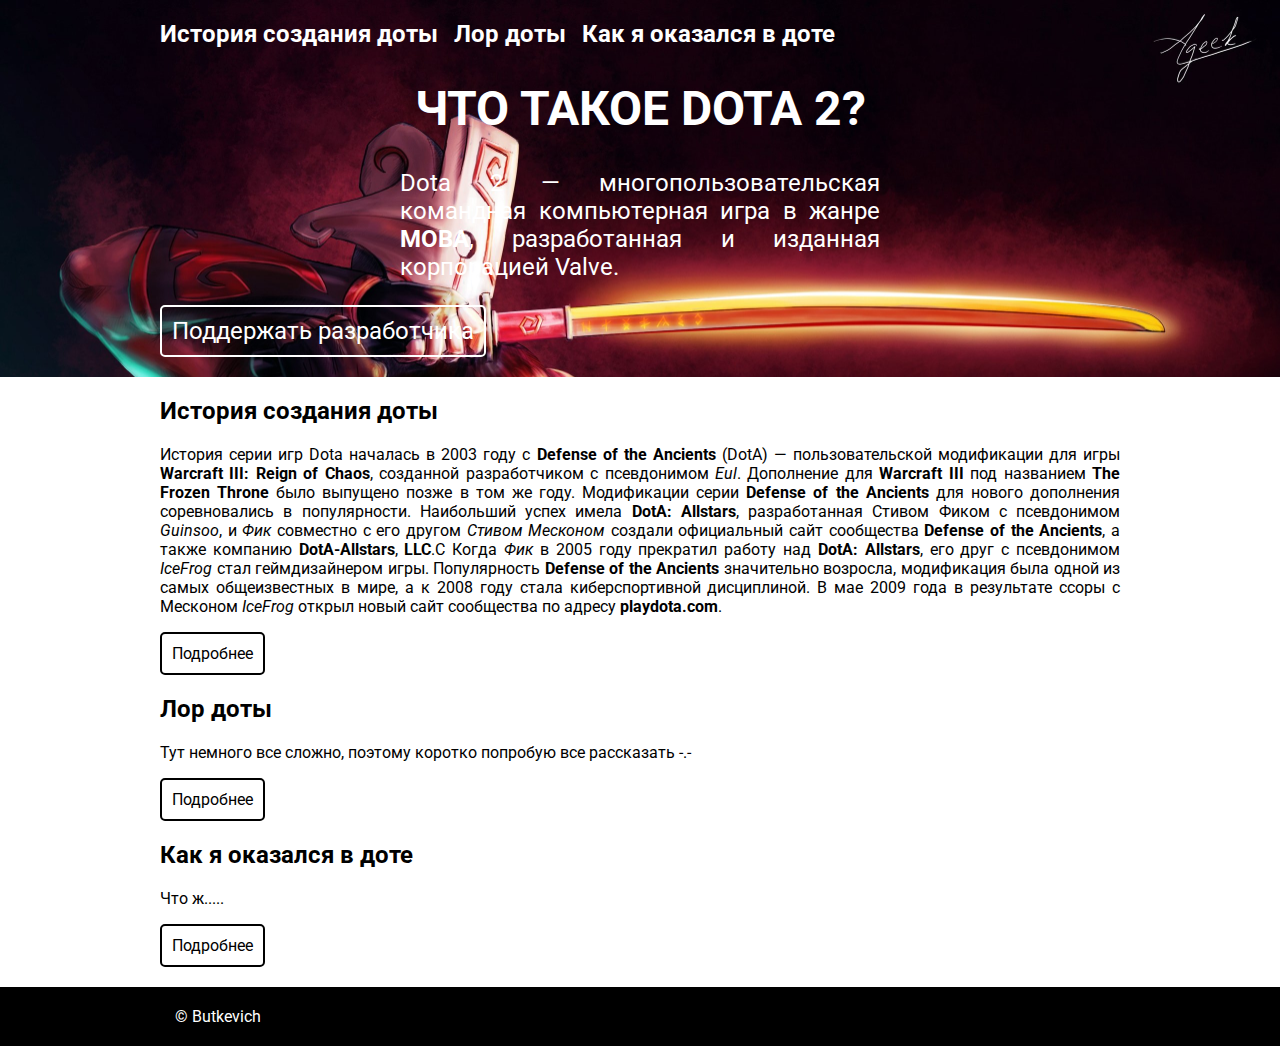
<file: index.html>
<!DOCTYPE html>
<html lang="ru">

<head>
    <meta charset="utf-8">
    <title>Dota 2</title>
    <link rel="preconnect" href="https://fonts.googleapis.com">
    <link rel="preconnect" href="https://fonts.gstatic.com" crossorigin>
    <link href="https://fonts.googleapis.com/css2?family=Roboto:wght@400;700&display=swap" rel="stylesheet">
    <link rel="stylesheet" href="style.css">
</head>

<body>
    <header class="header">
        <div class="container">
            <nav class="main-menu">
                <ul>
                    <li><a href="about.html">История создания доты</a></li>
                    <li><a href="skills.html">Лор доты</a></li>
                    <li><a href="technologies.html">Как я оказался в доте</a></li>
                </ul>
            </nav>
            <div>
                <h1 class="text-center text-upper">Что такое Dota 2?</h1>
                <p class="w-50 mx-auto">
                    Dota 2 — многопользовательская командная компьютерная игра в жанре <b>MOBA</b>, разработанная и изданная корпорацией Valve.
                </p>
                <a class="btn btn-white" href="danik090342@gmai.com">Поддержать разработчика</a>
            </div>
        </div>
    </header>

    <main>
        <div class="container">
            <section id="about">
                <h2>История создания доты</h2>
                
                <p>
                    История серии игр Dota началась в 2003 году с <b>Defense of the Ancients</b> (DotA) — пользовательской модификации для игры <strong>Warcraft III: Reign of Chaos</strong>, созданной разработчиком с псевдонимом <cite>Eul</cite>. Дополнение для <b>Warcraft III</b> под названием <strong>The Frozen Throne</strong> было выпущено позже в том же году. Модификации серии <strong>Defense of the Ancients</strong> для нового дополнения соревновались в популярности. Наибольший успех имела <strong>DotA: Allstars</strong>, разработанная Стивом Фиком с псевдонимом <cite>Guinsoo</cite>, и <cite>Фик</cite> совместно с его другом <cite>Стивом Месконом</cite> создали официальный сайт сообщества <strong>Defense of the Ancients</strong>, а также компанию <strong>DotA-Allstars</strong>, <b>LLC</b>.C Когда <cite>Фик</cite> в 2005 году прекратил работу над <b>DotA: Allstars</b>, его друг с псевдонимом <cite>IceFrog</cite> стал геймдизайнером игры. Популярность <b>Defense of the Ancients</b> значительно возросла, модификация была одной из самых общеизвестных в мире, а к 2008 году стала киберспортивной дисциплиной. В мае 2009 года в результате ссоры с Месконом <cite>IceFrog</cite> открыл новый сайт сообщества по адресу <b>playdota.com</b>.
                </p>
                <a class="btn" href="about.html">Подробнее</a>
            </section>
            <section id="skills">
                <h2>Лор доты</h2>

                <p>
                  Тут немного все сложно, поэтому коротко попробую все рассказать -.-
                </p>
                <a class="btn" href="skills.html">Подробнее</a>
            </section>
            <section id="technologies">
                <h2>Как я оказался в доте</h2>

                <p>
                    Что ж.....
                </p>
               
                <a class="btn" href="technologies.html">Подробнее</a>
            </section>
           
        </div>
    </main>
    <footer class="footer">
        <div class="container">
            &copy Butkevich
        </div>
    </footer>
</body>

</html>
</file>
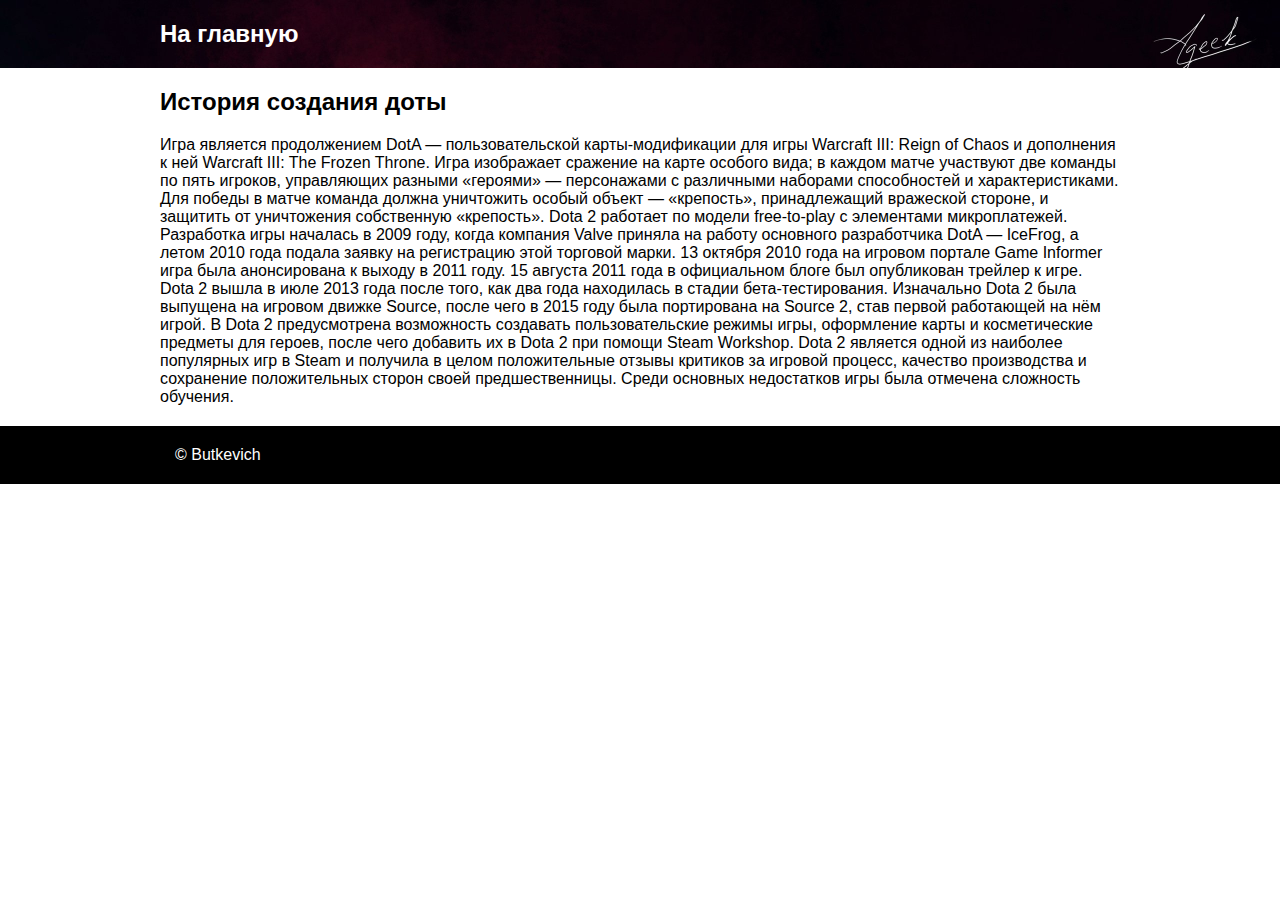
<file: about.html>
<!DOCTYPE html>
<html lang="ru">

<head>
    <meta charset="utf-8">
    <title>Dota 2</title>
    <link rel="stylesheet" href="style.css">
</head>

<body>
    <header class="header">
        <div class="container">
            <nav class="main-menu">
                <ul>
                    <li><a href="index.html">На главную</a></li>
                </ul>
            </nav>
        </div>
    </header>

    <main>
        <div class="container">
            <section id="about">
                <h2>История создания доты</h2>
                Игра является продолжением DotA — пользовательской карты-модификации для игры Warcraft III: Reign of Chaos и дополнения к ней Warcraft III: The Frozen Throne. Игра изображает сражение на карте особого вида; в каждом матче участвуют две команды по пять игроков, управляющих разными «героями» — персонажами с различными наборами способностей и характеристиками. Для победы в матче команда должна уничтожить особый объект — «крепость», принадлежащий вражеской стороне, и защитить от уничтожения собственную «крепость». Dota 2 работает по модели free-to-play с элементами микроплатежей. Разработка игры началась в 2009 году, когда компания Valve приняла на работу основного разработчика DotA — IceFrog, а летом 2010 года подала заявку на регистрацию этой торговой марки. 13 октября 2010 года на игровом портале Game Informer игра была анонсирована к выходу в 2011 году. 15 августа 2011 года в официальном блоге был опубликован трейлер к игре. Dota 2 вышла в июле 2013 года после того, как два года находилась в стадии бета-тестирования. Изначально Dota 2 была выпущена на игровом движке Source, после чего в 2015 году была портирована на Source 2, став первой работающей на нём игрой. В Dota 2 предусмотрена возможность создавать пользовательские режимы игры, оформление карты и косметические предметы для героев, после чего добавить их в Dota 2 при помощи Steam Workshop. Dota 2 является одной из наиболее популярных игр в Steam и получила в целом положительные отзывы критиков за игровой процесс, качество производства и сохранение положительных сторон своей предшественницы. Среди основных недостатков игры была отмечена сложность обучения.
                <p>
                   
                </p>
            </section>
        </div>
    </main>
    <footer class="footer">
        <div class="container">
            &copy Butkevich
        </div>
    </footer>
</body>

</html>
</file>
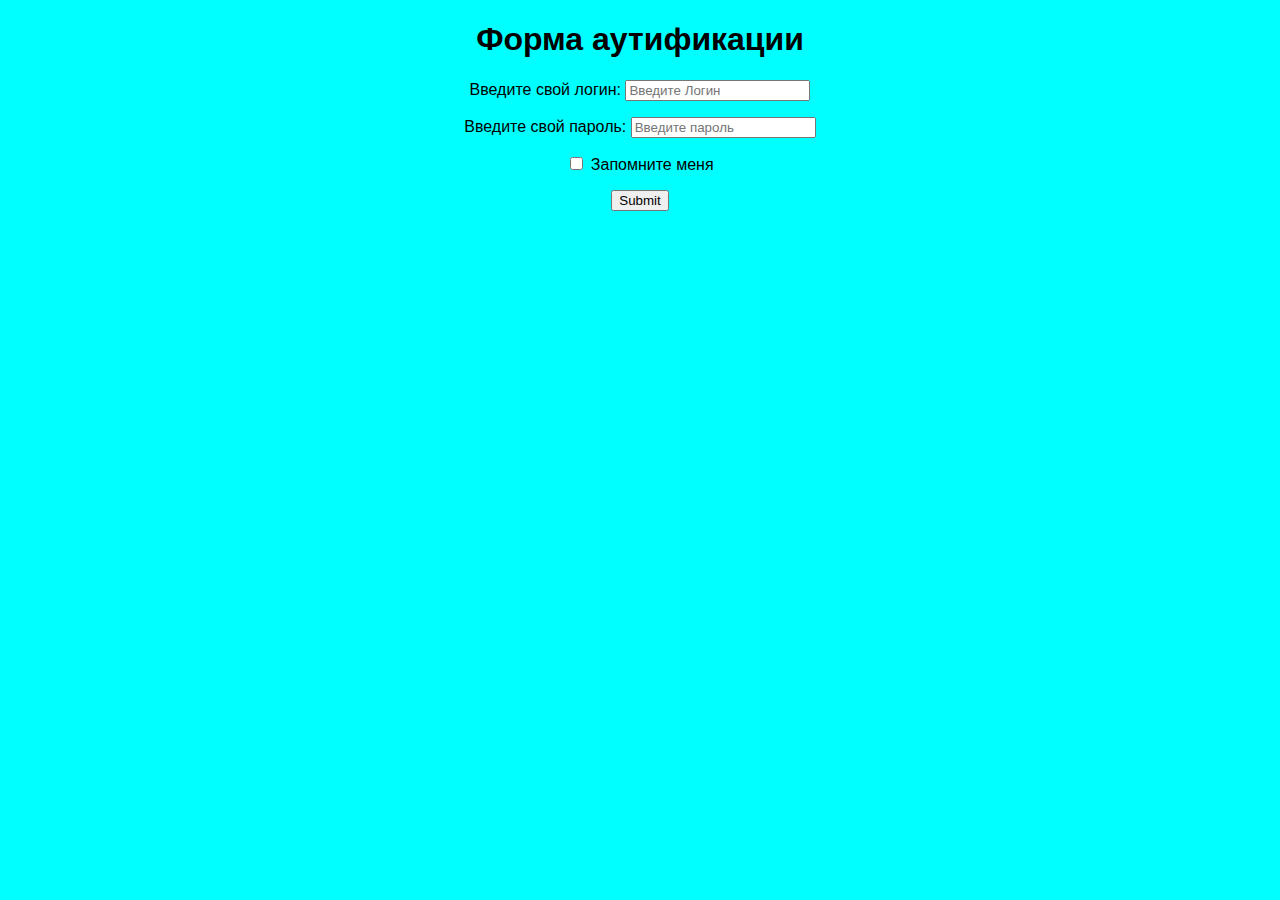
<file: auth.html>
<!doctype html>
<html class="bg">
<head>
    <link rel="stylesheet" href="auth.css">
</head>
<body>
    <h1> Форма аутификации</h1>
    <!--логин-->
    <p>
        <label for="form-login">Введите свой логин:</label>
        <input type="text" placeholder="Введите Логин" id="form-login">
    </p>
    <!--Пароль-->
    <p>
        <label for="form-password">Введите свой пароль:</label>
        <input type="password" placeholder="Введите пароль" id="form-password">
    </p>
    <!--чекбокс-->
    <p>
    </label for="checkbox-form-remember-me">
    <input type="checkbox" id="checkbox-form-remember-me">
    Запомните меня
    </label>
</p>
<!--Кнопка-->
<p>
<input type="submit"> 
</p>

</body>
</html>
</file>
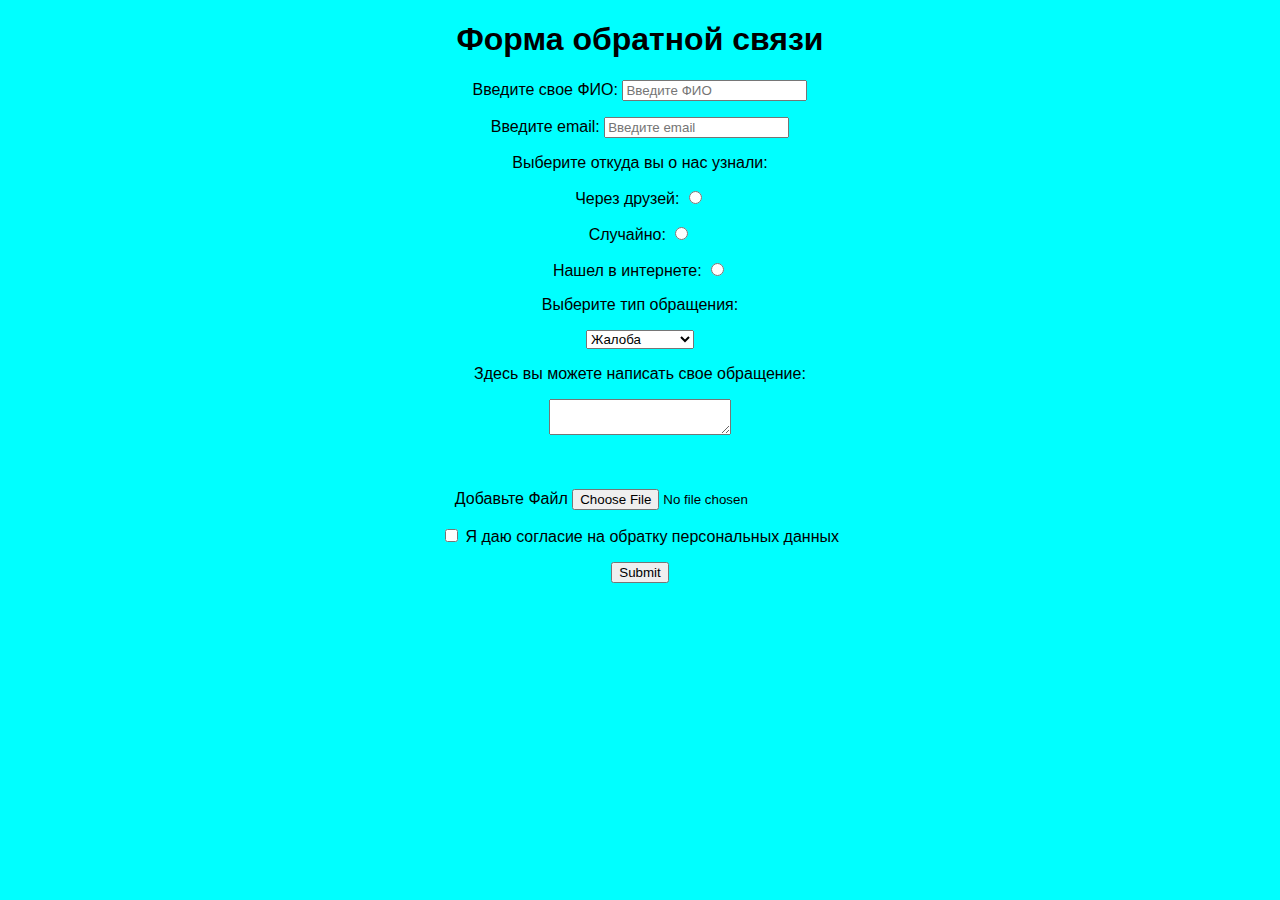
<file: forms.html>
<!doctype html>
<html class="bg">
<head>
    <link rel="stylesheet" href="auth.css">
</head>
<body>
    <h1>Форма обратной связи</h1>
    <form>
        <!--Поле заполнения Фио-->
        <p>
            <label for="Name-Form">Введите свое ФИО:</label>
            <input type="text" placeholder="Введите ФИО" id="Name-Form">
        </p>
        <!--Поле заполнения mail-->
        <label for="Email-Form">Введите email:</label>
        <input type="email" placeholder="Введите email" id="Email-Form">
        <p>
            <!--Радио кнопки-->
            Выберите откуда вы о нас узнали:
        <p>
            <label for="radio-form1"> Через друзей:</label>
            <input type="radio" id="radio-form1" name="radio-choice">
        </p>
        <p>
            <label for="radio-form2"> Случайно:</label>
            <input type="radio" id="radio-form2" name="radio-choice">
        </p>
        <p>
            <label for="radio-form3"> Нашел в интернете:</label>
            <input type="radio" id="radio-form3" name="radio-choice">
        </p>
        <!--Тип обращения (Несколько вариантов)-->
        <label for="form-select"> Выберите тип обращения: </label>
        <p>
            <select id="form-select" name="">
                <option value="Complaint">Жалоба</option>
                <option value="Offer">Предложение</option>
            </select>
            <!--Текст Сообщения -->
        <p>
            <label for="form-text">Здесь вы можете написать свое обращение:</label>
        <p>
            <textarea id="form-text" name="form-text" cols="20" row="30"></textarea>
        </p> <br>

        <!--Вложение Файл-->
        <p>
            <label for="form-file"> Добавьте Файл </label>
            <input type="file" id="form-file">
        </p>
        <p>
            <!--Чекбоксы-->
            </label for="checkbox-form">
            <input type="checkbox" id="checkbox-form" name="radio-choice">
            Я даю согласие на обратку персональных данных
            </label>
        </p>
        <!--Кнопка-->
        <input type="submit"> </p>
    </form>
</body>
</html>
</file>
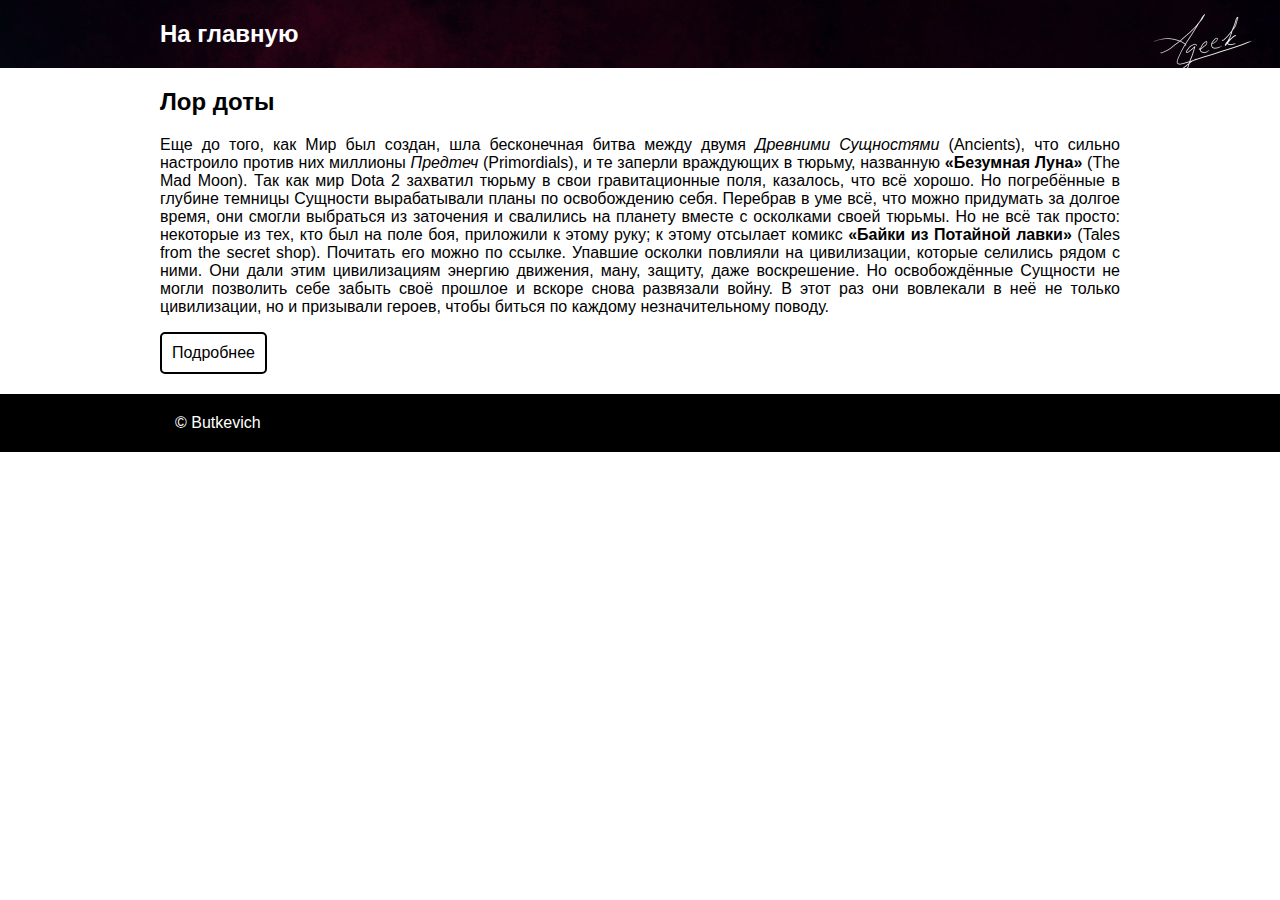
<file: skills.html>
<!DOCTYPE html>
<html lang="ru">
    <head>
        <meta charset="utf-8">
        <title>Dota 2</title>
        <link rel="stylesheet" href="style.css">
    </head>
    <body>
        <header class="header">
            <div class="container">
                <nav class="main-menu">
                    <ul>
                        <li><a href="index.html">На главную</a></li>
                        
                    </ul>
                </nav>
            </div>
        </header>

        <main>
            <div class="container">
                <section id="technologies">
                    <h2>Лор доты</h2>

                    <p>
                        Еще до того, как Мир был создан, шла бесконечная битва между двумя <cite>Древними Сущностями</cite> (Ancients), что сильно настроило против них миллионы <cite>Предтеч</cite> (Primordials), и те заперли враждующих в тюрьму, названную <b>«Безумная Луна»</b> (The Mad Moon). Так как мир Dota 2 захватил тюрьму в свои гравитационные поля, казалось, что всё хорошо. Но погребённые в глубине темницы Сущности вырабатывали планы по освобождению себя. Перебрав в уме всё, что можно придумать за долгое время, они смогли выбраться из заточения и свалились на планету вместе с осколками своей тюрьмы. Но не всё так просто: некоторые из тех, кто был на поле боя, приложили к этому руку; к этому отсылает комикс <b>«Байки из Потайной лавки»</b> (Tales from the secret shop). Почитать его можно по ссылке. Упавшие осколки повлияли на цивилизации, которые селились рядом с ними. Они дали этим цивилизациям энергию движения, ману, защиту, даже воскрешение. Но освобождённые Сущности не могли позволить себе забыть своё прошлое и вскоре снова развязали войну. В этот раз они вовлекали в неё не только цивилизации, но и призывали героев, чтобы биться по каждому незначительному поводу.
                    </p>
                    <a class="btn" href="skills.html">Подробнее</a>
                </section>
            </div>
        </main>
        <footer class="footer">
            <div class="container">
                &copy Butkevich
            </div>
        </footer>
    </body>
</html>
</file>
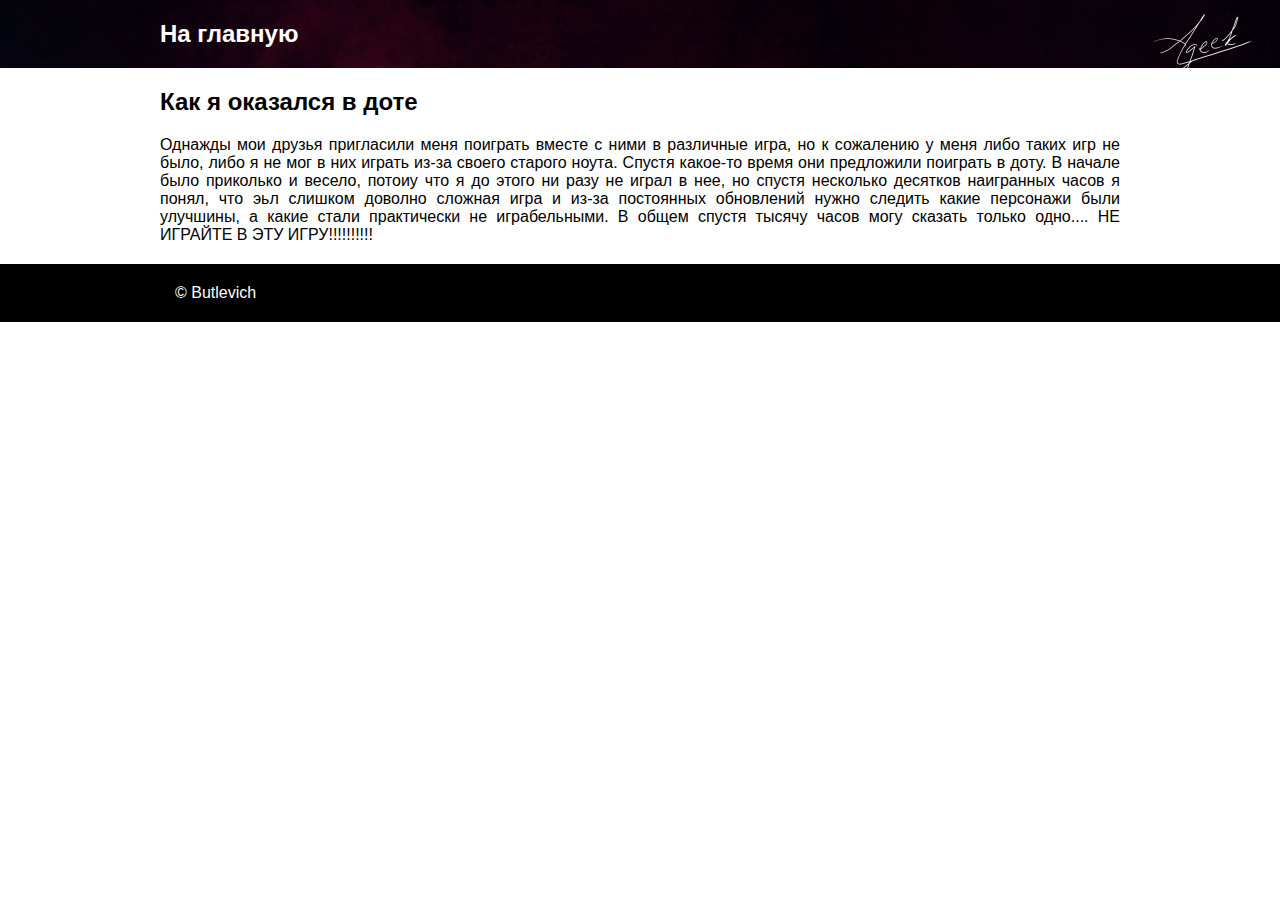
<file: technologies.html>
<!DOCTYPE html>
<html lang="ru">

<head>
    <meta charset="utf-8">
    <title>Dota 2</title>
    <link rel="stylesheet" href="style.css">
</head>

<body>
    <header class="header">
        <div class="container">
            <nav class="main-menu">
                <ul>
                    <li><a href="index.html">На главную</a></li>
                </ul>
            </nav>
        </div>
    </header>

    <main>
        <div class="container">

            <section id="technologies">
                <h2>Как я оказался в доте</h2>

                <p>
                    Однажды мои друзья пригласили меня поиграть вместе с ними в различные игра, но к сожалению у меня либо таких игр не было, либо я не мог в них играть из-за своего старого ноута. Спустя какое-то время они предложили поиграть в доту. В начале было приколько и весело, потоиу что я до этого ни разу не играл в нее, но спустя несколько десятков наигранных часов я понял, что эьл слишком доволно сложная игра и из-за постоянных обновлений нужно следить какие персонажи были улучшины, а какие стали практически не играбельными. В общем спустя тысячу часов могу сказать только одно.... 
                    НЕ ИГРАЙТЕ В ЭТУ ИГРУ!!!!!!!!!!
                </p>

                
            </section>
        </div>
    </main>
    <footer class="footer">
        <div class="container">
            &copy Butlevich
        </div>
    </footer>
</body>

</html>
</file>
<file: style.css>
body {
    margin: 0;
    font-family: 'Roboto', sans-serif;
}

ul {
    margin: 0;
    list-style: none;
    padding: 0;
}

.main-menu li {
    display: inline;
    margin-right: 10px;
}

.main-menu li:last-child {
    margin-right: 0;
}

.header {
    background-color: black;
    color: rgb(255, 255, 255);
    padding: 20px 0px;
    font-size: 1.5rem;
    background-image: url(images/background.jpg);
    background-size: cover;
    background-repeat: no-repeat;
}

.container {
    max-width: 75%;
    margin: 0 auto;
}

.main-menu a {
    text-decoration: none;
    color: white;
    font-weight: bold;
}

p {
    text-align: justify;
}

.footer {
    background-color: black;
    color: white;
    padding: 20px;
    margin-top: 20px;
}

.avatar {
    height: 300px;
    text-align: center;
    background-repeat: no-repeat;
    background-position: center;
}

.avatar img {
    height: 100%;
}

.btn {
    text-decoration: none;
    color: black;
    border: 2px solid black;
    padding: 10px;
    display: inline-block;
    border-radius: 5px;
    transition: color 1s, border-color 1s;
}

.btn-white {
    color: white !important;
    /*!important лучше не использовать*/
    border-color: white !important;
}

.btn:hover {
    color: blue;
    border-color: blue;
}

table,
th,
td {
    border: 1px solid black;
}

table {
    border-collapse: collapse;
}

th,
td {
    padding: 2px;
    text-align: center;
}

.text-center {
    text-align: center;
}

.w-50 {
    width: 50%;
}

.mx-auto {
    margin-left: auto;
    margin-right: auto;
}

.text-upper {
    text-transform: uppercase;
}
</file>
<file: auth.css>
body {
    margin: 0;
    font-family: 'Roboto', sans-serif;
    text-align: center;
}

.bg{

    background-color: aqua;
}

p {
    text-align: center;
}

.footer {
    background-color: black;
    color: white;
    padding: 20px;
    margin-top: 20px;
}
</file>
